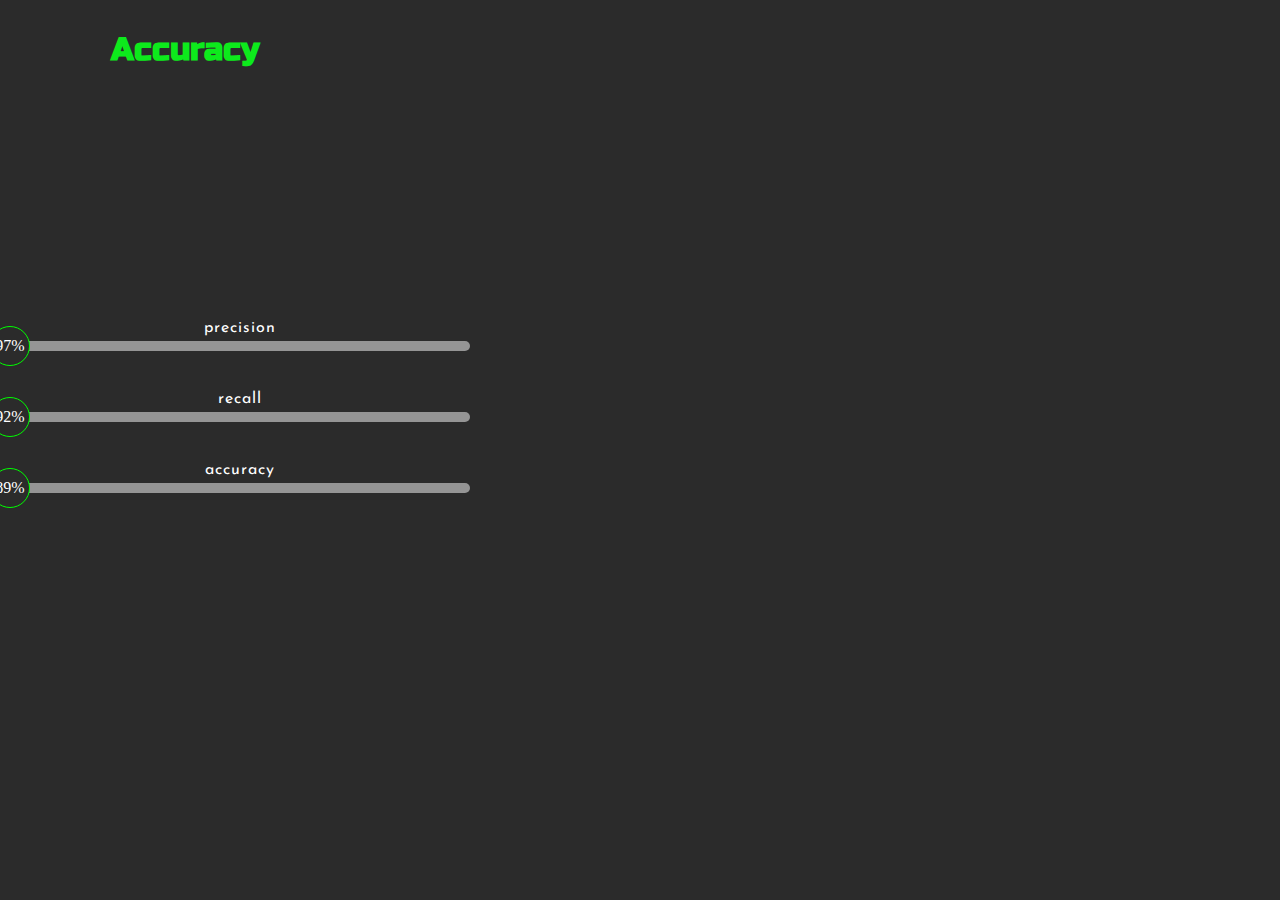
<file: frontend/test.html>
<!DOCTYPE html>
<html>
  <head>
    <link rel="stylesheet" href="https://stackpath.bootstrapcdn.com/bootstrap/4.1.3/css/bootstrap.min.css" integrity="sha384-MCw98/SFnGE8fJT3GXwEOngsV7Zt27NXFoaoApmYm81iuXoPkFOJwJ8ERdknLPMO" crossorigin="anonymous">
    <link href="https://fonts.googleapis.com/css?family=Josefin+Sans|Russo+One" rel="stylesheet">
    <link href="plugin_ui.css" type="text/css" rel="stylesheet">
    <meta name="viewport" content="width=device-width, initial-scale=1.0">
    <title>Progress Bar</title>
    <link rel="stylesheet" href="style.css">
  </head>
  <body style="background-color: #2b2b2b;
  font-family: cursive;">
    <div id="plugin_name">
      <h1 class="glow" style="color: rgb(13, 234, 28);font-size: xx-large;">Accuracy</h1>
    </div>
    <div class="container" style="background-color: #2b2b2b;
    font-family: cursive;">
          <div class="skills">
            <h2>precision</h2>
            <div class="progress-bar">
              <div class="precision"><span>97%</span></div>
            </div>
            <h2>recall</h2>
            <div class="progress-bar">
              <div class="recall"><span>92%</span></div>
            </div>
            <h2>accuracy</h2>
            <div class="progress-bar">
              <div class="accuracy"><span>89%</span></div>
            </div>
          </div>
    </div>
  </body>
</html>
</file>
<file: frontend/plugin_ui.css>
html {
    height: 510px;
}
body {
    width: 460px;
    margin: 0 auto;
    padding: 10px;
    margin: 10px;
   
    height: 350px;
    text-align: justify;
}
/* Add styles for the video element */
#background-video {
  position: fixed;
  top: 0;
  left: 0;
  width: 100%;
  height: 100%;
  object-fit: cover;
  z-index: -1; /* Place the video behind other content */
}
/* Remove existing styles related to image animation */
/* ... other styles ... */

#overlay img {
  max-width: 100%; /* Adjust the width as needed */
  height: auto; /* Maintain aspect ratio */
  animation: fadeInUp 1s ease-out, fadeInImage 1s ease-out;
}

@keyframes fadeInUp {
  from {
    opacity: 0;
    transform: translateY(20px);
  }

  to {
    opacity: 1;
    transform: translateY(0);
  }
}

@keyframes fadeInImage {
  from {
    opacity: 0;
    transform: scale(0.5);
  }

  to {
    opacity: 1;
    transform: scale(1);
  }
}


/* Adjust styles for overlay and main content as needed */
#overlay,
#main-content {
  position: relative;
  z-index: 1; /* Place the content above the video */
}

/* Additional styles for your existing content */
/* ... */

/* Add CSS animation styles for main content */
@keyframes fadeInUp {
  from {
    opacity: 0;
    transform: translateY(20px);
  }

  to {
    opacity: 1;
    transform: translateY(0);
  }
}

/* Apply fade-in animation to overlay and main content */
#overlay,
#main-content {
  animation: fadeInUp 1s ease-out;
}

/* * CSS */
.button-container {
  display: grid;
  grid-template-columns: repeat(auto-fit, minmax(48%, 1fr));
  grid-gap: 10px;
}
.button-85 {
  font-weight: bold;
  padding: 0em 1em;
  justify-content: baseline;
  margin-bottom: 0px;
  margin-right: 24px;
  margin-left: 25px;
  border: none;
  outline: none;
  color: rgb(255, 255, 255);
  background: #111;
  cursor: pointer;
  position: relative;
  z-index: 0;
  border-radius: 10px;
  user-select: none;
  -webkit-user-select: none;
  touch-action: manipulation;
  width:40%;
}

.button-85:before {
  content: "";
  background: linear-gradient(
    45deg,
    #ff0000,
    #ff7300,
    #fffb00,
    #48ff00,
    #00ffd5,
    #002bff,
    #7a00ff,
    #ff00c8,
    #ff0000
  );
  position: absolute;
  
  top: -2px;
  left: -2px;
  background-size: 500%;
  z-index: -1;
  filter: blur(5px);
  -webkit-filter: blur(5px);
  width: calc(100% + 4px);
  height: calc(100% + 4px);
  animation: glowing-button-85 20s linear infinite;
  transition: opacity 0.3s ease-in-out;
  border-radius: 10px;
}

@keyframes glowing-button-85 {
  0% {
    background-position: 0 0;
  }
  50% {
    background-position: 400% 0;
  }
  100% {
    background-position: 0 0;
  }
}

.button-85:after {
  z-index: -1;
  content: "";
  position: absolute;
  width: 100%;
  height: 100%;
  background: transparent;
  left: 0;
  top: 0;
  border-radius: 10px;
}
.button-88 {
  width: 250px;
    height: 35px;
    font-size: 20px;
    font-weight: bold;
    
  padding: 0em 1em;
  justify-content: baseline;
  margin-bottom: 0px;
  margin-right: 24px;
  margin-left: 25px;
  border: none;
  outline: none;
  color: rgb(255, 255, 255);
  background: #111;
  cursor: pointer;
  position: relative;
  z-index: 0;
  border-radius: 10px;
  user-select: none;
  -webkit-user-select: none;
  touch-action: manipulation;
  width:40%;
}

.button-88:before {
  content: "";
  background: linear-gradient(
    45deg,
    #ff0000,
    #ff7300,
    #fffb00,
    #48ff00,
    #00ffd5,
    #002bff,
    #7a00ff,
    #ff00c8,
    #ff0000
  );
  position: absolute;
  
  top: -2px;
  left: -2px;
  background-size: 500%;
  z-index: -1;
  filter: blur(5px);
  -webkit-filter: blur(5px);
  width: calc(100% + 4px);
  height: calc(100% + 4px);
  animation: glowing-button-85 20s linear infinite;
  transition: opacity 0.3s ease-in-out;
  border-radius: 10px;
}

@keyframes glowing-button-85 {
  0% {
    background-position: 0 0;
  }
  50% {
    background-position: 400% 0;
  }
  100% {
    background-position: 0 0;
  }
}

.button-88:after {
  z-index: -1;
  content: "";
  position: absolute;
  width: 100%;
  height: 100%;
  background: transparent;
  left: 0;
  top: 0;
  border-radius: 10px;
}

.container {display: inline-block;}
.text {
  font-family: "Helvetica Neue", sans-serif;
  font-size: 0.7em;
  font-weight: bold;
  letter-spacing: 1px;
  color: #efeef1;
  
  text-transform: uppercase;

  width: 100%;
  white-space: nowrap;
  overflow: hidden;
  color: #48ff00;
  -webkit-background-clip: text;
  -webkit-text-fill-color: transparent;
  background-clip: text;
  -webkit-text-fill-color: transparent;
  background-image: linear-gradient(to right, #0d54fa, #34ff29);
  animation: typing 2s steps(15), cursor 0.4s step-end infinite alternate;
  

  animation: typing 2s steps(15), cursor 0.4s step-end infinite alternate;
}

/* cursor bliniking */
@keyframes cursor{
  50% { border-color: transparent;}
}

@keyframes typing {
  from {width : 0}
}

  
#plugin_name {
    width: 330px;
    margin: 0 0;
    background-color: #2b2b2b;
}

h2 {
    margin-top: 20px;
    margin-bottom: 15px;
    font-family: 'Josefin Sans', sans-serif;
    text-align: center;
    font-size: 25px;
}
h1 {
    font-family: 'Russo One', sans-serif;
    color: white;
    font-size: 25px;
    padding: 10px;
    text-align: center;
}
.rounded-circle {
  position: relative;
  transform: translateZ(25px);
  width: 10rem;
  height: 10rem;
  margin: 0 auto;
  border: none;
  outline: none;
  color: rgb(255, 255, 255);
  background: #111;
  border-radius: 50%;
  z-index: 0;
  padding: 5;
  border: 3px solid transparent;
  display: flex;
  align-items: center;
  justify-content: center;
  text-align: center;
}

.rounded-circle {
  position: relative;
  width: 10rem;
  height: 10rem;
  background-color: #ff00c8;
  border-radius: 50%;
  display: flex;
  justify-content: center;
  align-items: center;
  color: white;
  font-weight: bold;
  font-size: 20px;
  text-align: center;
  z-index: 1;
}

.rounded-circle:before {
  content: "";
  position: absolute;
  top: -10px; /* Adjust for size */
  left: -10px; /* Adjust for size */
  width: calc(100% + 20px);
  height: calc(100% + 20px);
  background: linear-gradient(
    45deg,
    #ff0000,
    #ff7300,
    #fffb00,
    #48ff00,
    #00ffd5,
    #002bff,
    #7a00ff,
    #ff00c8,
    #ff0000
  );
  background-size: 400%;
  z-index: -1;
  filter: blur(15px); /* Increased blur to make it more diffused */
  border-radius: 50%;
  animation: glowing-rounded-circle 20s linear infinite;
}

@keyframes glowing-rounded-circle {
  0% {
    background-position: 0 0;
  }
  50% {
    background-position: 200% 0;
  }
  100% {
    background-position: 0 0;
  }
}

.rounded-circle:after {
  content: "";
  position: absolute;
  width: 100%;
  height: 100%;
  background: rgba(0, 0, 0, 0.2); /* Added semi-transparent overlay */
  left: 0;
  top: 0;
  border-radius: 50%;
  z-index: -1;
}



#site_score {
  font-family: 'Josefin Sans', sans-serif;
  color: rgb(255, 251, 251); /* Base text color */
  font-weight: bold;
  position: relative;
  top: 7px;
  margin-left: -4px;
  text-align: center;
  font-size: 30px;
  text-shadow: 
      0 0 5px rgba(255, 0, 0, 0.7),  /* Red glow */
      0 0 10px rgba(255, 0, 0, 0.5), /* Red glow */
      0 0 15px rgba(255, 0, 0, 0.3); /* Red glow */
}

#site_msg{
    margin-top: 20px;
    color: #efeef1;
    margin-bottom: 5px;
    font-family: 'Josefin Sans', sans-serif;
    text-align: center;
    font-size: 20px;
}

ul {
    list-style: none;
}

li {
    font-family: 'Josefin Sans', sans-serif;
    font-size: 20px;
    font-weight: 400;
    margin: 2px;
    display: inline-block;
    padding-top: 5px;
    padding-left: 5px;
    padding-right: 5px;
    padding-bottom: 3px;
    color: #fff;
}

iframe {
    margin: 10px;
    display: inline-block;
}

a {
    text-align: center;
    display: block;
    color: #f3f3f3
}
#website button {
    
        background-color: black;
        color: rgb(229, 235, 229);
        margin-right: 10px;
        display: block;
        margin: 10 auto;
        
    
      
}

#buttons-container {
  display: flex;
  flex-direction: column;
  align-items: center;
}


#website {
  margin-bottom: 10px;
}
</file>
<file: frontend/style.css>
*{
    margin : 0;
    padding : 0;
    font-family : 'Poppins' , 'sans-serif';
    box-sizing: border-box;
}
.container {
    width : 100%;
    height : 70vh;
    background : #2b2b2b;
    display:flex;
    align-items: center;
    justify-content: center;
}
.skills h2{
    font-weight: 400;
    letter-spacing: 1px;
    margin-top: 40px;
    margin-bottom: 5px;
    color: #fff;
    font-size: 16px;
}

.progress-bar{
    background : #959595;
    width: 460px;
    height : 10px;
    border-radius: 5px;
}

.progress-bar div{
    height: 10px;
    border-radius : 5px;
    width: 0%;
}

.progress-bar span {
    height : 40px;
    width : 40px;
    border-radius: 50%;
    background  : #2b2b2b;
    float : right;
    margin-top : -15px;
    margin-right : -20px;
    color : #fff;
    display : flex;
    align-items : center;
    justify-content: center;
}

.precision {
    background : #00ff00;
    animation : percision 1s linear forwards;
}
.recall {
    background : #00ff00;
    animation : recall 1s linear forwards;
}
.accuracy {
    background : #00ff00;
    animation : accuracy 1s linear forwards;
}

.precision span{
    border : 1px solid #00ff00;

}
.recall span{
    border : 1px solid #00ff00;
}
.accuracy span{
    border : 1px solid #00ff00;
}
.plugin_name.h1 {
    text-shadow: 1px 1px 1px #919191,
    1px 2px 1px #919191,
    1px 3px 1px #919191,
    1px 4px 1px #919191,
    1px 5px 1px #919191,
    1px 6px 1px #919191,
    1px 7px 1px #919191,
    1px 8px 1px #919191,
    1px 9px 1px #919191,
    1px 10px 1px #919191,
1px 18px 6px rgba(16,16,16,0.4),
1px 22px 10px rgba(16,16,16,0.2),
1px 25px 35px rgba(16,16,16,0.2),
1px 30px 60px rgba(16,16,16,0.4);
}
  

@keyframes percision {
    100%{
        width : 97%;
    }
}
@keyframes recall {
    100%{
        width : 92%;
    }
}
@keyframes accuracy {
    100%{
        width : 89%;
    }
}
</file>
